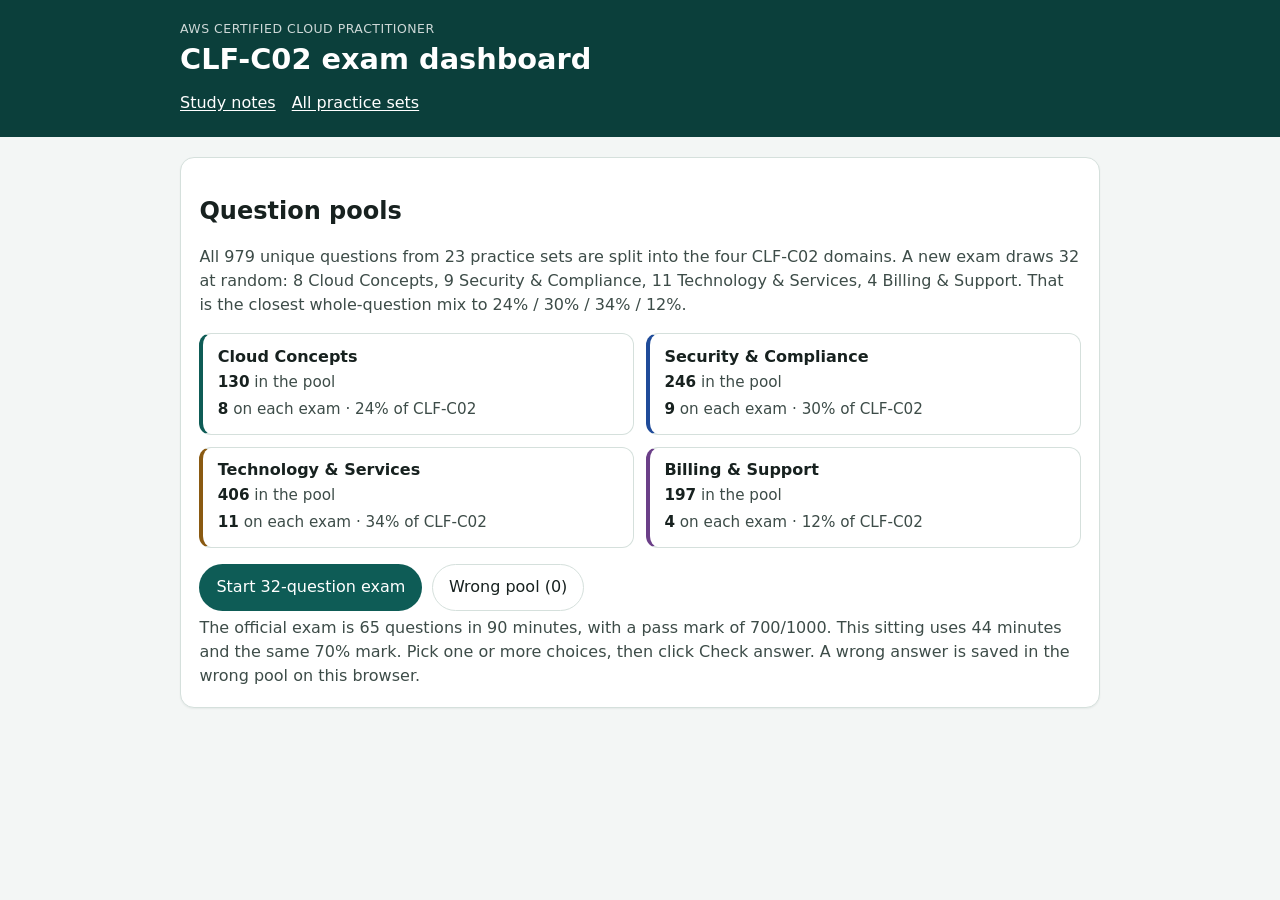
<file: dashboard/index.html>
<!DOCTYPE html>
<html lang="en">
<head>
  <meta charset="utf-8">
  <meta name="viewport" content="width=device-width, initial-scale=1">
  <title>CLF-C02 exam dashboard</title>
  <meta name="description" content="Random 32-question AWS Cloud Practitioner practice exam weighted to the CLF-C02 domain mix.">
  <link rel="icon" href="/favicon.ico">
  <link rel="stylesheet" href="/assets/css/dashboard.css">
</head>
<body>
  <a class="skip" href="#app">Skip to content</a>
  <header class="top">
    <div class="wrap">
      <p class="eyebrow">AWS Certified Cloud Practitioner</p>
      <h1>CLF-C02 exam dashboard</h1>
      <nav aria-label="Site">
        <a href="/">Study notes</a>
        <a href="/practice-exam/exams.html">All practice sets</a>
      </nav>
    </div>
  </header>
  <main class="wrap" id="app">
    <p class="panel">Loading question pools…</p>
  </main>
  <noscript>
    <p>This exam dashboard needs JavaScript to draw questions and save missed ones in this browser.</p>
  </noscript>
  <script src="/assets/js/exam-engine.js"></script>
  <script src="/assets/js/dashboard.js"></script>
</body>
</html>
</file>
<file: assets/css/dashboard.css>
:root {
  --ink: #17211f;
  --muted: #3d4c48;
  --line: #d5e0dc;
  --bg: #f3f6f5;
  --card: #ffffff;
  --teal: #0e5c56;
  --teal-dark: #0b3f3b;
  --teal-soft: #e7f3f1;
  --correct: #e7f6ec;
  --correct-ink: #145c32;
  --correct-line: #1f7a45;
  --wrong: #fdecea;
  --wrong-ink: #8d1d18;
  --wrong-line: #b42318;
  --shadow: 0 1px 2px rgba(23, 33, 31, 0.06);
  color-scheme: light;
}

* { box-sizing: border-box; }

body {
  margin: 0;
  background: var(--bg);
  color: var(--ink);
  font: 16px/1.5 "Segoe UI", system-ui, sans-serif;
}

a { color: var(--teal-dark); }

button, input { font: inherit; }

.skip {
  position: absolute;
  left: 0.75rem;
  top: -3rem;
  background: white;
  padding: 0.4rem 0.7rem;
  z-index: 2;
}

.skip:focus { top: 0.75rem; }

.top {
  background: var(--teal-dark);
  color: white;
  padding: 1.25rem 1.25rem 1.4rem;
}

.top a { color: white; }

.wrap {
  width: min(920px, calc(100% - 2rem));
  margin: 0 auto;
}

.eyebrow {
  margin: 0 0 0.2rem;
  letter-spacing: 0.04em;
  text-transform: uppercase;
  font-size: 0.78rem;
  opacity: 0.8;
}

h1, h2, h3 { line-height: 1.25; }

h1 { margin: 0; font-size: 1.8rem; }

.top nav {
  display: flex;
  gap: 1rem;
  margin-top: 0.8rem;
}

.top nav a { text-underline-offset: 0.15em; }

main { padding: 1.25rem 0 3rem; }

.panel {
  background: var(--card);
  border: 1px solid var(--line);
  border-radius: 14px;
  box-shadow: var(--shadow);
  padding: 1.1rem 1.15rem 1.2rem;
}

.panel + .panel { margin-top: 1rem; }

.lede { margin: 0.35rem 0 0; color: var(--muted); }

.pools {
  display: grid;
  grid-template-columns: 1fr 1fr;
  gap: 0.75rem;
  margin: 1rem 0 0;
  padding: 0;
  list-style: none;
}

.pool {
  border: 1px solid var(--line);
  border-left-width: 4px;
  border-radius: 12px;
  padding: 0.8rem 0.9rem;
  background: white;
}

.pool h3 { margin: 0; font-size: 1rem; }

.pool p { margin: 0.25rem 0 0; color: var(--muted); font-size: 0.95rem; }

.pool strong { color: var(--ink); }

.cloud-concepts { border-left-color: #0e5c56; }
.security-compliance { border-left-color: #1f4b99; }
.technology-services { border-left-color: #8a5a12; }
.billing-support { border-left-color: #6b3f88; }

.actions {
  display: flex;
  flex-wrap: wrap;
  gap: 0.6rem;
  margin-top: 1rem;
}

.btn {
  appearance: none;
  border: 1px solid transparent;
  border-radius: 999px;
  padding: 0.65rem 1rem;
  cursor: pointer;
  text-decoration: none;
  display: inline-flex;
  align-items: center;
  justify-content: center;
  min-height: 44px;
}

.btn:focus-visible, .choice:focus-within, .dot:focus-visible, .icon-btn:focus-visible {
  outline: 2px solid var(--teal);
  outline-offset: 2px;
}

.btn-primary { background: var(--teal); color: white; }
.btn-primary:hover { background: var(--teal-dark); }
.btn-secondary { background: white; color: var(--ink); border-color: var(--line); }
.btn-secondary:hover { background: var(--teal-soft); }
.btn:disabled { opacity: 0.45; cursor: not-allowed; }

.notice, .banner {
  border-radius: 12px;
  padding: 0.75rem 0.9rem;
  margin: 0 0 1rem;
}

.notice { background: var(--teal-soft); border: 1px solid #b7d6d1; }
.banner.correct { background: var(--correct); color: var(--correct-ink); border: 1px solid var(--correct-line); }
.banner.wrong { background: var(--wrong); color: var(--wrong-ink); border: 1px solid var(--wrong-line); }
.banner.neutral { background: #fff7e8; border: 1px solid #e6c98a; }

.exam-bar {
  display: flex;
  justify-content: space-between;
  gap: 1rem;
  align-items: flex-start;
  margin-bottom: 0.8rem;
}

.meta-line { margin: 0; color: var(--muted); }

.timer { margin: 0; font-variant-numeric: tabular-nums; font-weight: 650; }

.timer.over { color: var(--wrong-ink); }

.pill {
  display: inline-block;
  border-radius: 999px;
  padding: 0.1rem 0.55rem;
  font-size: 0.85rem;
  background: var(--teal-soft);
  color: var(--teal-dark);
}

.stem { font-size: 1.12rem; margin: 0.7rem 0 0.9rem; }

.choices { border: 0; margin: 0; padding: 0; display: grid; gap: 0.5rem; }

.choice {
  display: flex;
  gap: 0.75rem;
  align-items: flex-start;
  border: 1px solid var(--line);
  border-radius: 12px;
  padding: 0.7rem 0.85rem;
  background: white;
  cursor: pointer;
}

.choice input { margin-top: 0.25rem; accent-color: var(--teal); }
.choice .letter { font-weight: 700; min-width: 1.2rem; }
.choice .text { overflow-wrap: anywhere; }
.choice:has(input:checked) { border-color: var(--teal); background: #f4fbf9; }
.choice.is-correct, .choice.is-missed { border-color: var(--correct-line); background: var(--correct); }
.choice.is-wrong { border-color: var(--wrong-line); background: var(--wrong); }
.choice.is-locked { cursor: default; }

.mark {
  margin-left: auto;
  font-size: 0.78rem;
  font-weight: 650;
  white-space: nowrap;
}

.explanation {
  margin-top: 0.9rem;
  padding-top: 0.8rem;
  border-top: 1px solid var(--line);
  overflow-wrap: anywhere;
}

.dots { display: flex; flex-wrap: wrap; gap: 0.35rem; margin-top: 1rem; }

.dot {
  width: 2rem;
  height: 2rem;
  border-radius: 8px;
  border: 1px solid var(--line);
  background: white;
  cursor: pointer;
  padding: 0;
}

.dot[aria-current="true"] { border-color: var(--teal-dark); box-shadow: inset 0 0 0 2px var(--teal); }
.dot.is-correct { background: var(--correct); }
.dot.is-wrong { background: var(--wrong); }

.score-number { font-size: 2rem; margin: 0.2rem 0; }

.breakdown { margin: 0.4rem 0 0; padding: 0; list-style: none; }
.breakdown li { display: flex; justify-content: space-between; gap: 1rem; padding: 0.35rem 0; border-bottom: 1px solid var(--line); }

.wrong-list { display: grid; gap: 0.75rem; margin-top: 0.8rem; }
.wrong-item h3 { margin: 0 0 0.35rem; font-size: 1rem; }
.wrong-item p { margin: 0.25rem 0; }
.item-top { display: flex; justify-content: space-between; gap: 0.5rem; align-items: flex-start; }

.icon-btn {
  border: 1px solid var(--line);
  background: white;
  border-radius: 8px;
  min-height: 36px;
  padding: 0.2rem 0.55rem;
  cursor: pointer;
}

.sr-only {
  position: absolute;
  width: 1px;
  height: 1px;
  padding: 0;
  margin: -1px;
  overflow: hidden;
  clip: rect(0, 0, 0, 0);
  border: 0;
}

@media (max-width: 680px) {
  .pools { grid-template-columns: 1fr; }
  .exam-bar, .item-top { flex-direction: column; }
  .mark { margin-left: 0; }
  h1 { font-size: 1.45rem; }
}
</file>
